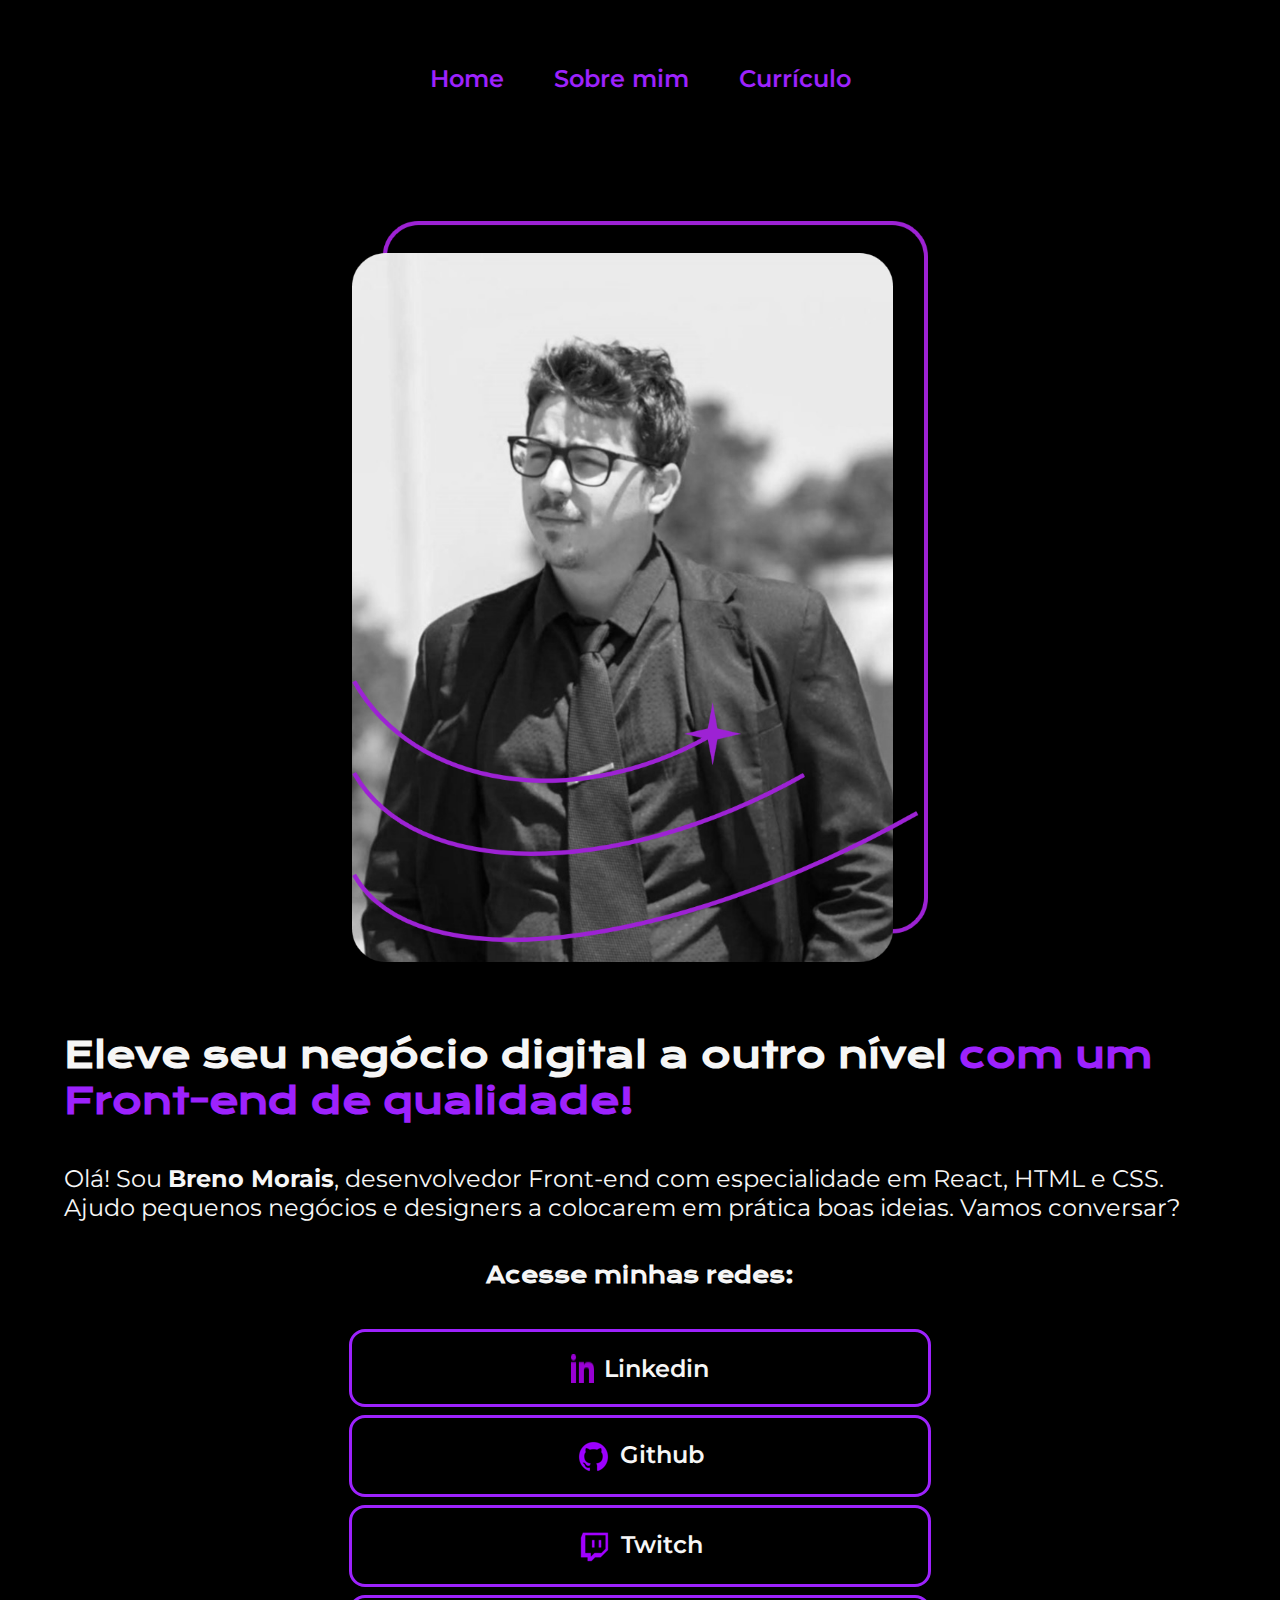
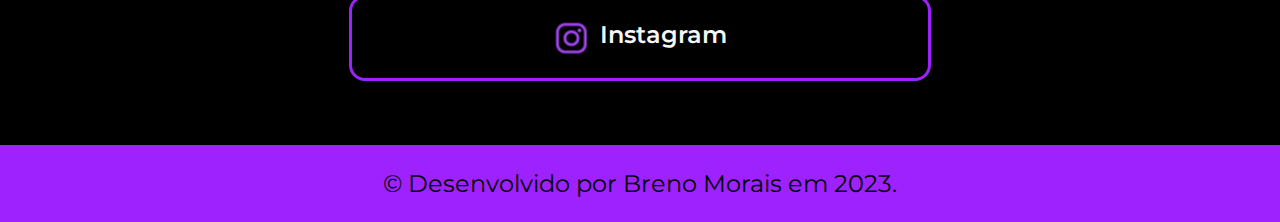
<file: index.html>
<!DOCTYPE html>
<html lang="pt-br">
<head>
    <meta charset="UTF-8">
    <meta http-equiv="X-UA-Compatible" content="IE=edge">
    <meta name="viewport" content="width=device-width, initial-scale=1.0">
    <title>Portifólio Brenox</title>
    <link rel="stylesheet" href="./styles/style.css">
</head>
<body>
    <header class="cabecalho">
        <nav class="cabecalho__menu">
            <a class="cabecalho__menu__link" href="index.html">Home</a>
            <a class="cabecalho__menu__link" href="about.html">Sobre mim</a>
            <a class="cabecalho__menu__link" href="curriculo.html">Currículo</a>
        </nav>
    </header>
    <main class="apresentacao">
        <section class="apresentacao__conteudo">
            <h1 class="apresentacao__conteudo__titulo">Eleve seu negócio digital a outro nível <strong class="titulo-destaque">com um Front-end de qualidade!</strong></h1>
            <p class="apresentacao__conteudo__texto">Olá! Sou <strong class="nome" data-hover="NoxDarkSide">Breno Morais</strong>, desenvolvedor Front-end com especialidade em React, HTML e CSS. Ajudo pequenos negócios e designers a colocarem em prática boas ideias. Vamos conversar?</p>
            <div class="apresentacao__acesse">
                <h2>Acesse minhas redes:</h2>
            </div>    
            <div class="apresentacao__links">
                    <a class="apresentacao__links__link" href="https://linkedin.com/in/breno-machado-morais-a8a7b8157/" target="_blank"><img src="./assets/linkedin.png" alt="Icone Linkedin">Linkedin</a>
                    <a class="apresentacao__links__link" href="https://github.com/NoxDarkSide" target="_blank"><img src="./assets/github.png" alt="Icone Github">Github</a>
                    <a class="apresentacao__links__link" href="https://twitch.tv/noxdarkside" target="_blank"><img src="./assets/twitch.png" alt="Icone Twitch">Twitch</a>
                    <a class="apresentacao__links__link" href="https://instagram.com/nox_darkside" target="_blank"><img src="./assets/instagram.png" alt="Icone Instagram">Instagram</a>
            </div>
        </section>
        <img src="./assets/Imagem.png" alt="Foto Brenox" class="apresentacao__foto">
    </main>
    <footer>
        <p class="rodape">&copy; Desenvolvido por Breno Morais em 2023.</p>
    </footer>
</body>
</html>
</file>
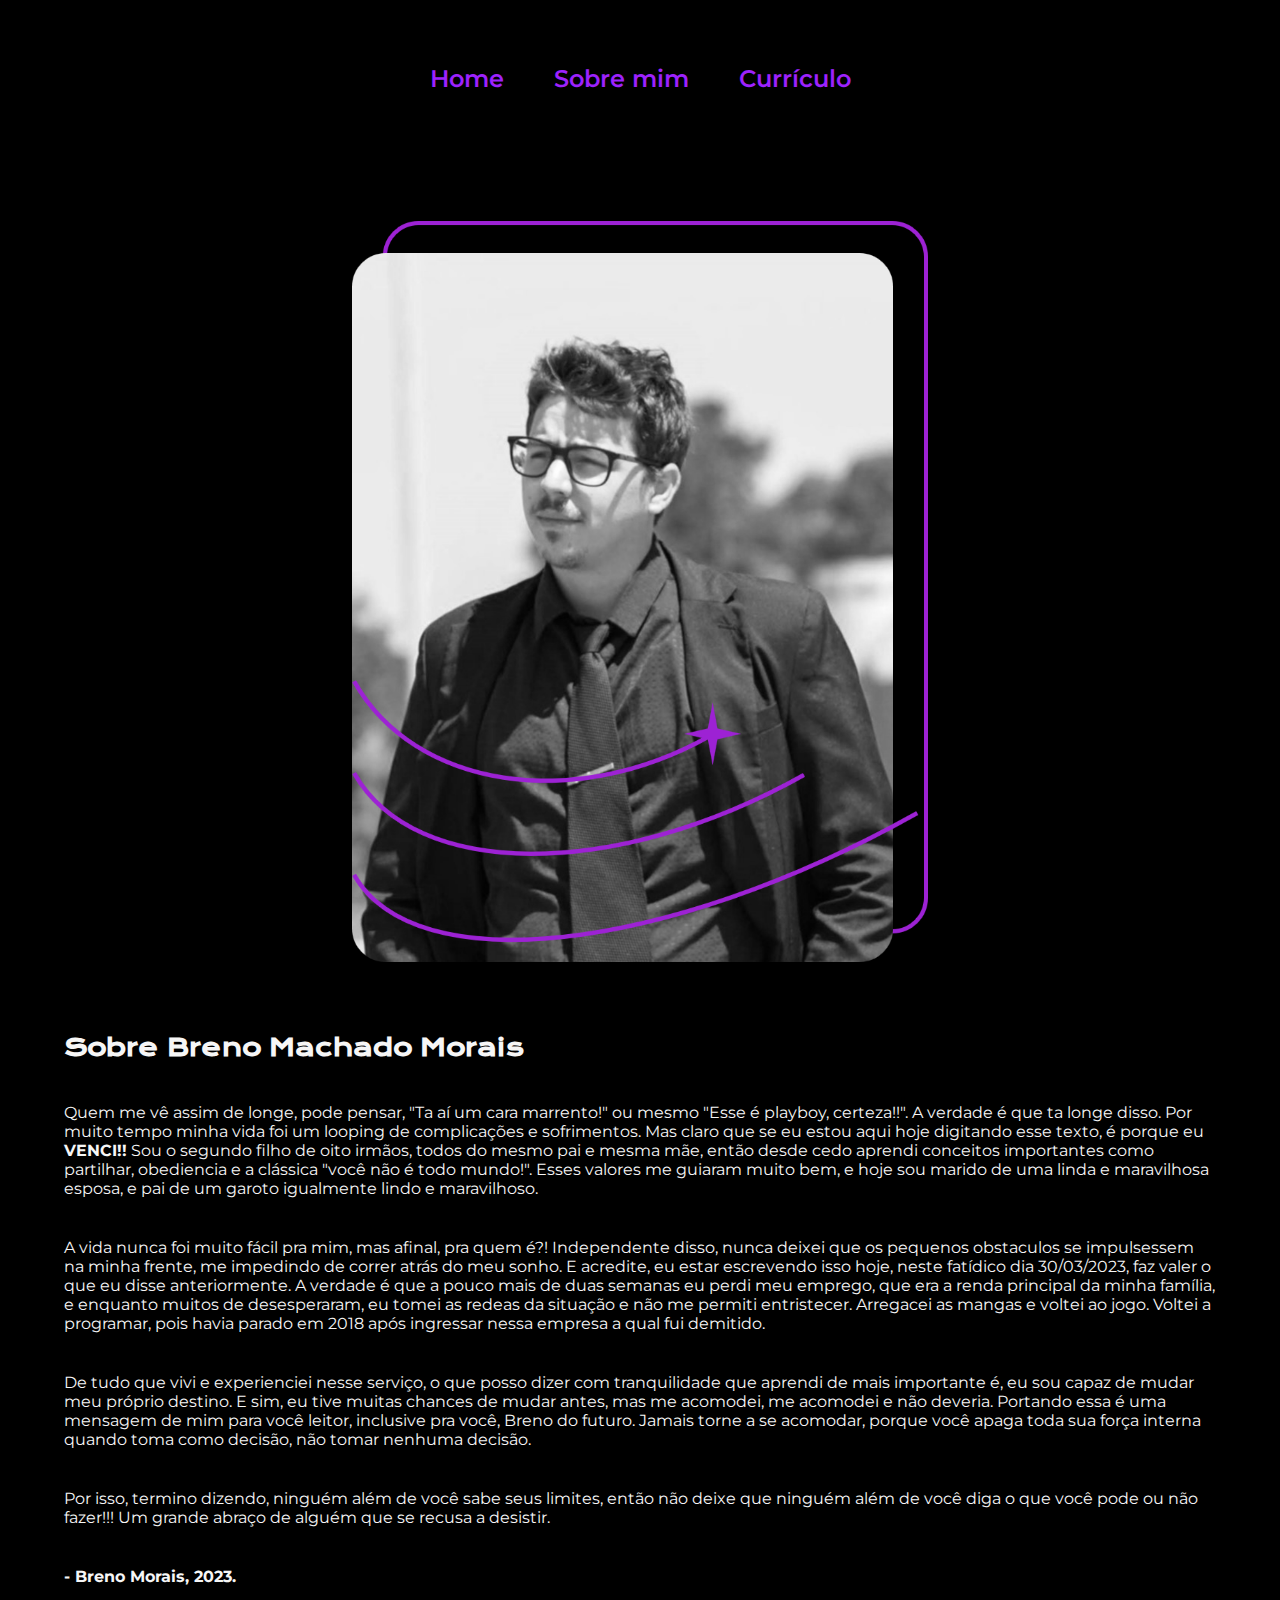
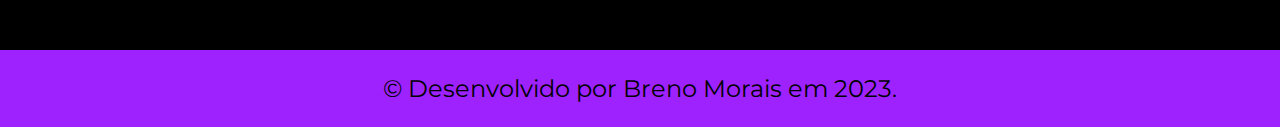
<file: about.html>
<!DOCTYPE html>
<html lang="pt-br">
    <head>
        <meta charset="UTF-8">
        <meta http-equiv="X-UA-Compatible" content="IE=edge">
        <meta name="viewport" content="width=device-width, initial-scale=1.0">
        <link rel="stylesheet" href="./styles/style.css">
        <title>Sobre Mim</title>
    </head>
    <body>
        <header class="cabecalho">
            <nav class="cabecalho__menu">
                <a class="cabecalho__menu__link" href="index.html">Home</a>
                <a class="cabecalho__menu__link" href="about.html">Sobre mim</a>
                <a class="cabecalho__menu__link" href="curriculo.html">Currículo</a>
            </nav>
        </header>
        <main class="apresentacao">
            <section class="apresentacao__conteudo">
                <h1 class="apresentacao__conteudo__titulo__about">Sobre Breno Machado Morais</h1>
                <p class="apresentacao__conteudo__texto__about">Quem me vê assim de longe, pode pensar, "Ta aí um cara marrento!" ou mesmo "Esse é playboy, certeza!!". A verdade é que ta longe disso. Por muito tempo minha vida foi um looping de complicações e sofrimentos. Mas claro que se eu estou aqui hoje digitando esse texto, é porque eu <strong>VENCI!!</strong> Sou o segundo filho de oito irmãos, todos do mesmo pai e mesma mãe, então desde cedo aprendi conceitos importantes como partilhar, obediencia e a clássica "você não é todo mundo!". Esses valores me guiaram muito bem, e hoje sou marido de uma linda e maravilhosa esposa, e pai de um garoto igualmente lindo e maravilhoso.</p>
                <p class="apresentacao__conteudo__texto__about">A vida nunca foi muito fácil pra mim, mas afinal, pra quem é?! Independente disso, nunca deixei que os pequenos obstaculos se impulsessem na minha frente, me impedindo de correr atrás do meu sonho. E acredite, eu estar escrevendo isso hoje, neste fatídico dia 30/03/2023, faz valer o que eu disse anteriormente. A verdade é que a pouco mais de duas semanas eu perdi meu emprego, que era a renda principal da minha família, e enquanto muitos de desesperaram, eu tomei as redeas da situação e não me permiti entristecer. Arregacei as mangas e voltei ao jogo. Voltei a programar, pois havia parado em 2018 após ingressar nessa empresa a qual fui demitido.</p>
                <p class="apresentacao__conteudo__texto__about">De tudo que vivi e experienciei nesse serviço, o que posso dizer com tranquilidade que aprendi de mais importante é, eu sou capaz de mudar meu próprio destino. E sim, eu tive muitas chances de mudar antes, mas me acomodei, me acomodei e não deveria. Portando essa é uma mensagem de mim para você leitor, inclusive pra você, Breno do futuro. Jamais torne a se acomodar, porque você apaga toda sua força interna quando toma como decisão, não tomar nenhuma decisão.</p>
                <p class="apresentacao__conteudo__texto__about">Por isso, termino dizendo, ninguém além de você sabe seus limites, então não deixe que ninguém além de você diga o que você pode ou não fazer!!! Um grande abraço de alguém que se recusa a desistir.</p>
                <p class="apresentacao__conteudo__texto__about"><strong class="nome__about" data-hover="- NoxDarkSide, 2023.">- Breno Morais, 2023.</strong>
                </p>
            </section>
            <img src="./assets/Imagem.png" alt="Foto Brenox" class="apresentacao__foto">
        </main>
        <footer>
            <p class="rodape">&copy; Desenvolvido por Breno Morais em 2023.</p>
        </footer>
</body>
</html>
</file>
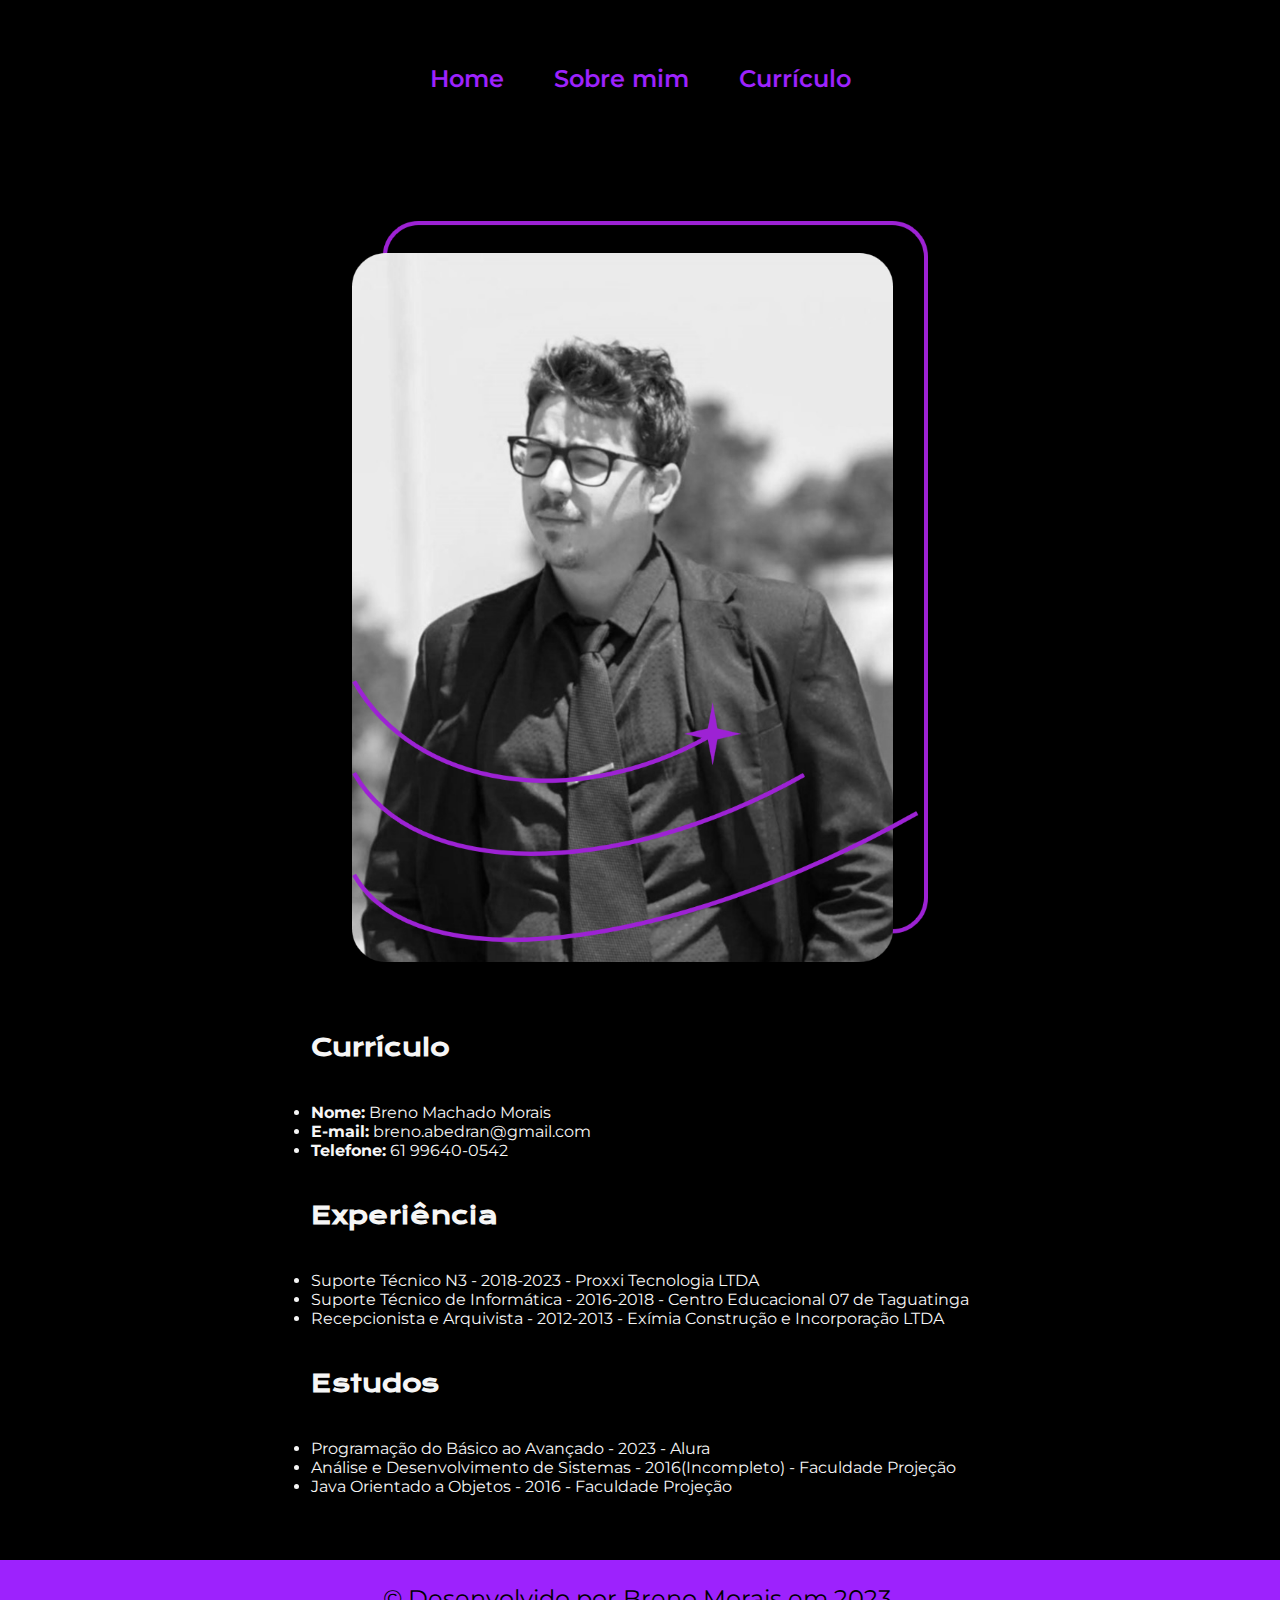
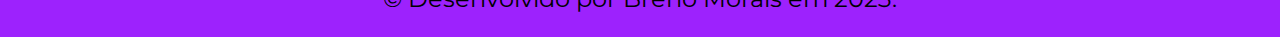
<file: curriculo.html>
<!DOCTYPE html>
<html lang="pt-br">
    <head>
        <meta charset="UTF-8">
        <meta http-equiv="X-UA-Compatible" content="IE=edge">
        <meta name="viewport" content="width=device-width, initial-scale=1.0">
        <link rel="stylesheet" href="./styles/style.css">
        <title>Sobre Mim</title>
    </head>
    <body>
        <header class="cabecalho">
            <nav class="cabecalho__menu">
                <a class="cabecalho__menu__link" href="index.html">Home</a>
                <a class="cabecalho__menu__link" href="about.html">Sobre mim</a>
                <a class="cabecalho__menu__link" href="curriculo.html">Currículo</a>
            </nav>
        </header>
        <main class="apresentacao">
            <section class="apresentacao__conteudo">
                <h1 class="apresentacao__conteudo__titulo__about">Currículo</h1>
                    <ul class="apresentacao__conteudo__texto__about">
                        <li><strong>Nome:</strong> Breno Machado Morais</li>
                        <li><strong>E-mail:</strong> breno.abedran@gmail.com</li>
                        <li><strong>Telefone:</strong> 61 99640-0542</li>
                    </ul>
                <h1 class="apresentacao__conteudo__titulo__about">Experiência</h1>
                    <ul class="apresentacao__conteudo__texto__about">
                        <li>Suporte Técnico N3 - 2018-2023 - Proxxi Tecnologia LTDA</li>
                        <li>Suporte Técnico de Informática - 2016-2018 - Centro Educacional 07 de Taguatinga</li>
                        <li>Recepcionista e Arquivista - 2012-2013 - Exímia Construção e Incorporação LTDA</li>
                    </ul>
                <h1 class="apresentacao__conteudo__titulo__about">Estudos</h1>
                    <ul class="apresentacao__conteudo__texto__about">
                        <li>Programação do Básico ao Avançado - 2023 - Alura</li>
                        <li>Análise e Desenvolvimento de Sistemas - 2016(Incompleto) - Faculdade Projeção</li>
                        <li>Java Orientado a Objetos - 2016 - Faculdade Projeção</li>
                    </ul>
            </section>
            <img src="./assets/Imagem.png" alt="Foto Brenox" class="apresentacao__foto">
        </main>
        <footer>
            <p class="rodape">&copy; Desenvolvido por Breno Morais em 2023.</p>
        </footer>
</body>
</html>
</file>
<file: styles/style.css>
@import url('https://fonts.googleapis.com/css2?family=Krona+One&family=Montserrat:wght@400;600&display=swap');

:root {
    --cor-primaria: #000000;
    --cor-secundaria: #F6F6F6;
    --cor-terciaria: #9D22FD;
    --cor-hover: #222222;
    --cor-hover-border: #cc88ff;

    --fonte-primaria: 'Krona One', sans-serif;
    --fonte-secundaria: 'Montserrat', sans-serif;
}

* {
    margin:0;
    padding:0;
}

body {
    box-sizing: border-box;
    background-color: var(--cor-primaria);
    color: var(--cor-secundaria);
}

.titulo-destaque {
    color: var(--cor-terciaria);
}

.cabecalho {
    padding:2% 0 0 15%;
}

.cabecalho__menu {
    display: flex;
    gap: 80px;
}

.cabecalho__menu__link {
    font-family: var(--fonte-secundaria);
    font-size: 1.5rem;
    font-weight: 600;
    color: var(--cor-terciaria);
    text-decoration: none;
}

.apresentacao {
    padding: 4% 15%;
    display: flex;
    align-items: flex-start;
    justify-content: space-between;
    gap: 70px;
}

.apresentacao__conteudo {
    width: 50%;
    display: flex;
    flex-direction: column;
    gap: 2.5rem;
}

.apresentacao__conteudo__titulo {
    font-size: 2.25rem;
    font-family: var(--fonte-primaria);
}

.apresentacao__conteudo__texto {
    font-size: 1.5rem;
    font-family: var(--fonte-secundaria);
}

.apresentacao__conteudo__titulo__about {
    font-size: 1.5rem;
    font-family: var(--fonte-primaria);
}

.apresentacao__conteudo__texto__about {
    font-size: 1rem;
    font-family: var(--fonte-secundaria);
}

.nome:hover {
    font-size: 0px;
}

.nome:hover:after{
    font-size: 1.5rem;
    font-family: var(--fonte-secundaria);
    content: attr(data-hover);
}

.nome__about:hover {
    font-size: 0px;
}

.nome__about:hover:after{
    font-size: 1rem;
    font-family: var(--fonte-secundaria);
    content: attr(data-hover);
}

.apresentacao__acesse{
    font-size: 0.88rem;
    font-family: var(--fonte-primaria);
    display: flex;
    flex-direction: column;
    align-items: center;
    justify-content: space-between;
}

.apresentacao__links {
    display: flex;
    flex-direction: column;
    justify-content: center;
    align-items: center;
    gap: 0.5rem;
}

.apresentacao__links__link {
    border: 3px solid var(--cor-terciaria);
    width: 50%;
    display: flex;
    justify-content: center;
    text-align: center;
    border-radius: 16px;
    font-size: 1.5rem;
    padding: 21.5px 0;
    text-decoration: none;
    color: var(--cor-secundaria);
    font-weight: 600;
    font-family: var(--fonte-secundaria);
    gap: 10px;
}

.apresentacao__links__link:hover {
    background-color: var(--cor-hover);
    border: 3px solid var(--cor-hover-border);
}

.apresentacao__links__link:active {
    background-color: var(--cor-terciaria);
    border: 3px solid var(--cor-terciaria);
}

.apresentacao__foto {
    width: 50%;
}

.rodape {
    color: #000000;
    background-color: var(--cor-terciaria);;
    padding: 1.5rem;
    text-align: center;
    font-family: var(--fonte-secundaria);
    font-size: 1.5rem;
    font-weight: 400;
}

@media (max-width: 1300px) {

    .cabecalho {
        padding: 5%;
    }

    .cabecalho__menu {
        justify-content: center;
        gap: 50px;
    }

    .apresentacao {
        flex-direction: column-reverse;
        padding: 5%;
        align-items: center;
    }

    .apresentacao__conteudo {
        width: auto;
    }
}
</file>
